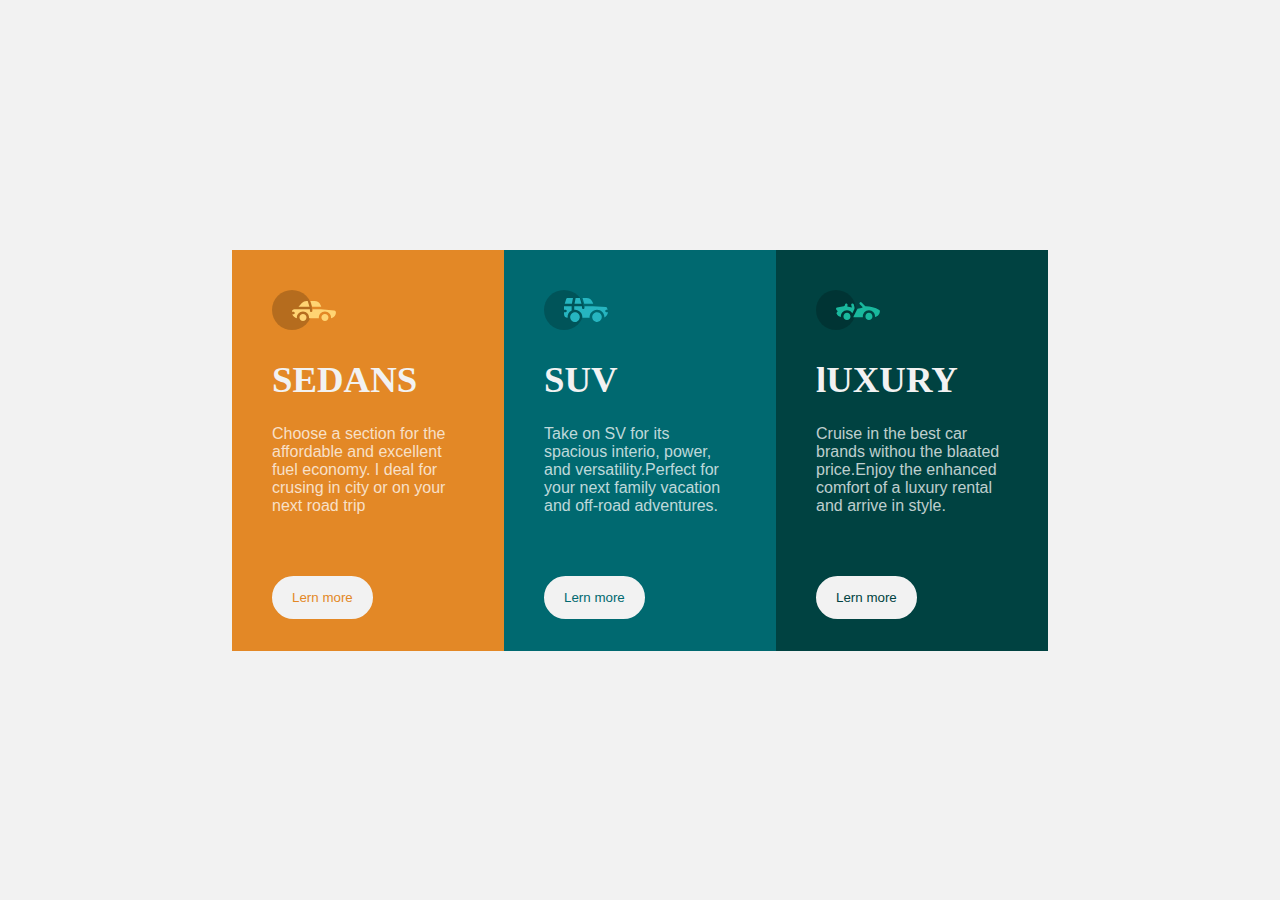
<file: Flex task/new.html>
<!DOCTYPE html>
<html lang="en">

<head>
    <meta charset="UTF-8">
    <meta http-equiv="X-UA-Compatible" content="IE=edge">
    <meta name="viewport" content="width=device-width, initial-scale=1.0">
    <link href="new.css" rel="stylesheet" type="text/css" />
    <title>Document</title>
</head>

<body>

    <div class="container">
        <div class="items">
            <div class="item f">
                <div class="images">
                    <img src="sedans.svg" alt="">
                </div>
                <div class="content">
                    <h1>SEDANS</h1>
                    <p> Choose a section for the affordable and excellent fuel economy. I deal for crusing in city
                        or on your
                        next
                        road trip</p>
                    <button>Lern more</button>

                </div>
            </div>
            <div class="item s">
                <div class="images">
                    <img src="suvs.svg" alt="">
                </div>
                <div class="content">
                    <h1>SUV</h1>
                    <p> Take on SV for its spacious interio, power, and versatility.Perfect for your next family vacation
                        and off-road adventures.</p>
                    <button>Lern more</button>

                </div>
            </div>
            <div class="item t">
                <div class="images">
                    <img src="luxury.svg" alt="">
                </div>
                <div class="content">
                    <h1>lUXURY</h1>
                    <p> Cruise in the best car brands withou the blaated price.Enjoy the enhanced comfort of a luxury rental
                        and arrive in style.</p>
                    <button>Lern more</button>

                </div>
            </div>

        </div>
    </div>


    </div>



</body>

</html>
</file>
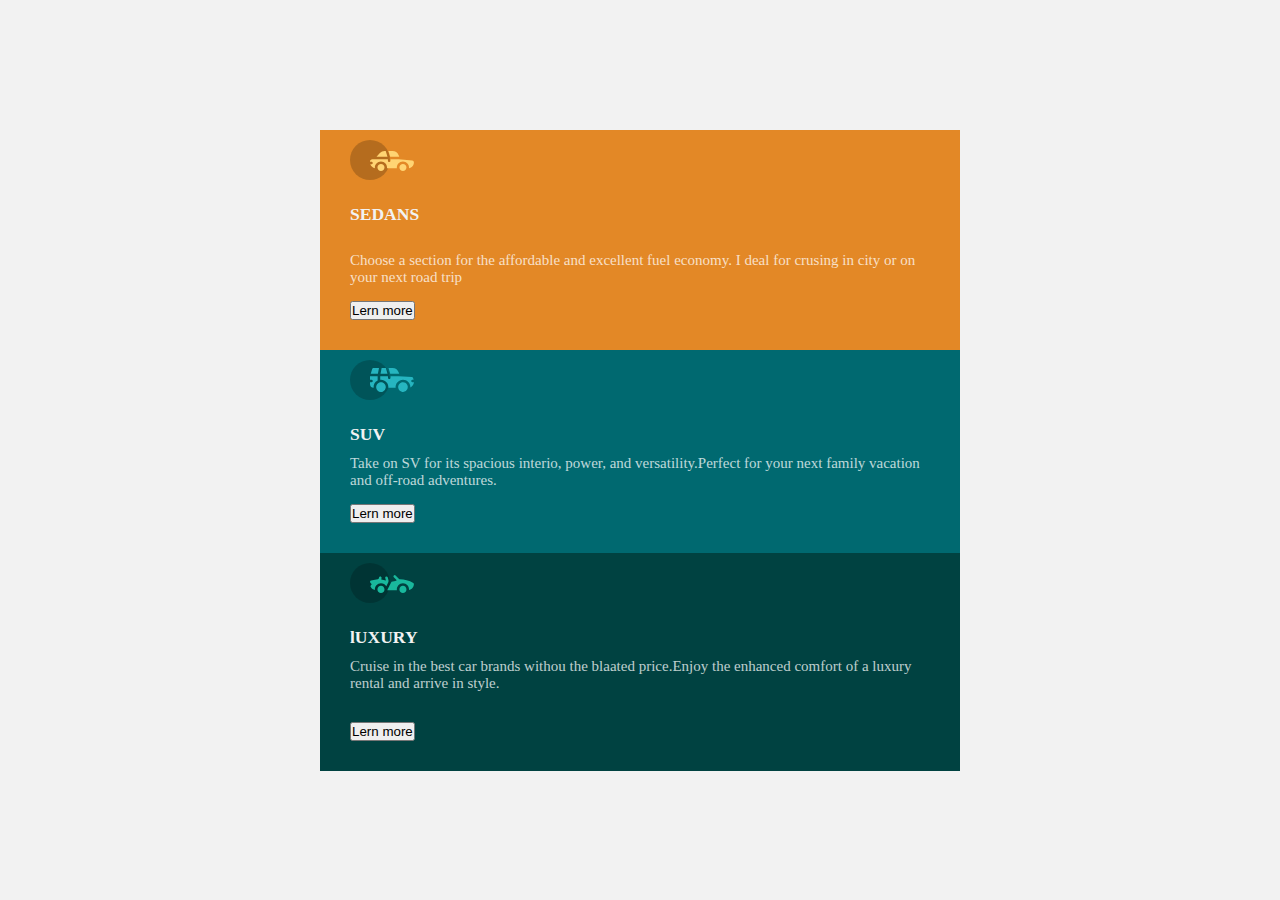
<file: Flex task/practice.html>
<!DOCTYPE html>
<html lang="en">

<head>
    <meta charset="UTF-8">
    <meta http-equiv="X-UA-Compatible" content="IE=edge">
    <meta name="viewport" content="width=device-width, initial-scale=1.0">
    <link href="practice.css" rel="stylesheet" type="text/css" />
    <title>grid</title>
</head>

<body>

    <main>
        <div class="contaner">
            
            <div class="first-colmn">
                <img src="sedans.svg" alt="" srcset="">
                <br>
                <h3>SEDANS</h3>
                <br>
                <p>Choose a section for the affordable and excellent fuel economy. I deal for crusing in city or on your
                    next
                    road trip</p>

                <button class="btn1">Lern more</button>

            </div>

            <div class="sec-colmn">
                <img src="suvs.svg" alt="" srcset="">
                <br>
                <h3>SUV</h3>
                <p> Take on SV for its spacious interio, power, and versatility.Perfect for your next family vacation
                    and off-road adventures.
                </p>
                <button class="btn2">Lern more</button>
            </div>

            <div class="third-colmn">
                <img src="luxury.svg" alt="" srcset="">
                <h3>lUXURY</h3>
                <p>Cruise in the best car brands withou the blaated price.Enjoy the enhanced comfort of a luxury rental
                    and arrive in style.</p>

                </p>
                <button class="btn3">Lern more</button>
            </div>
        </div>


    </main>



</body>

</html>
</file>
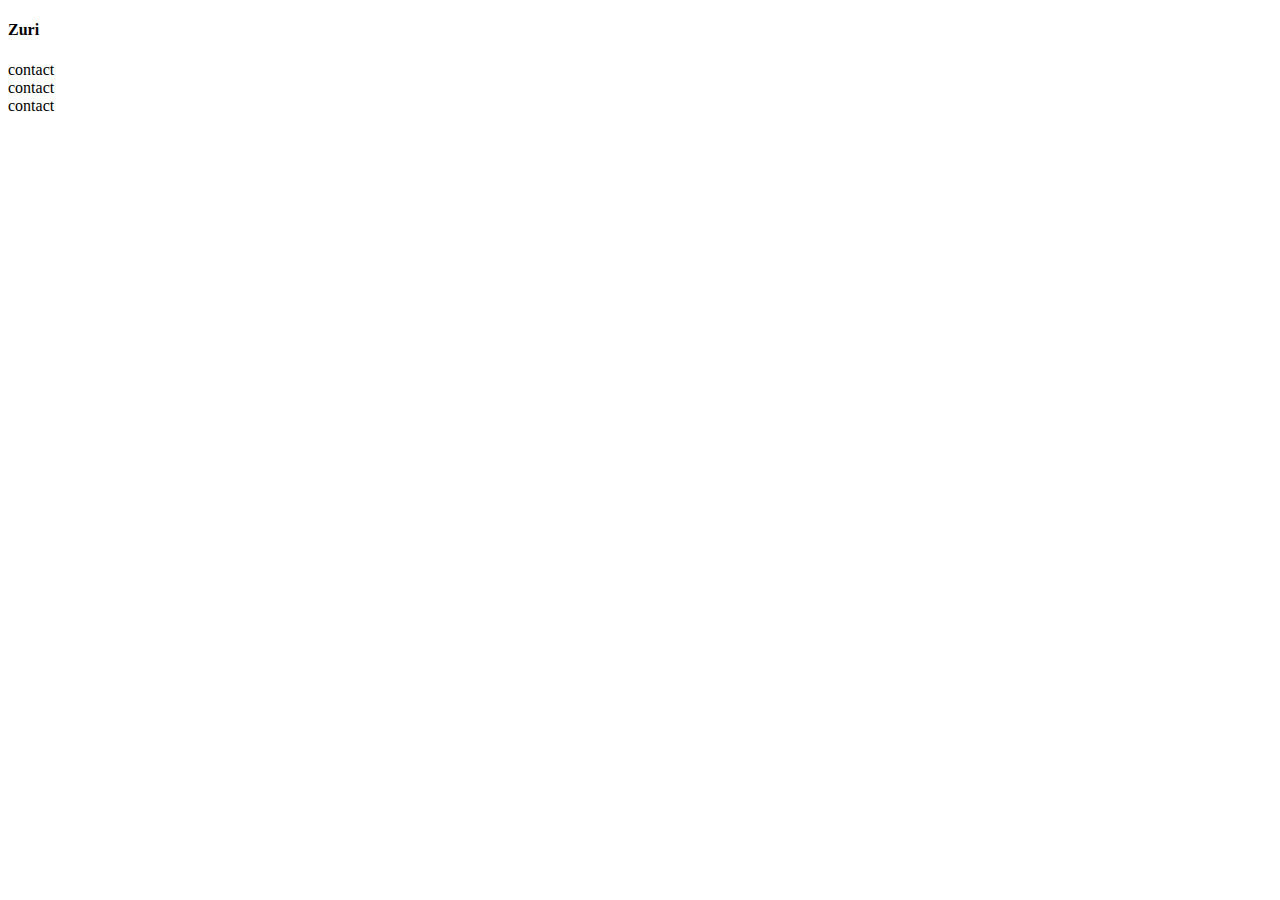
<file: My fort/practice.html>
<!DOCTYPE html>
<html lang="en">
<head>
    <meta charset="UTF-8">
    <meta http-equiv="X-UA-Compatible" content="IE=edge">
    <meta name="viewport" content="width=device-width, initial-scale=1.0">
    <title>Document</title>
</head>
<body>
    <header>
        <h4>Zuri</h4>
        <nav>
<li a href="#">contact</li>
<li a href="#">contact</li>
    <li a href="#">contact</li>
        </nav>
    </header>
</body>
</html>
</file>
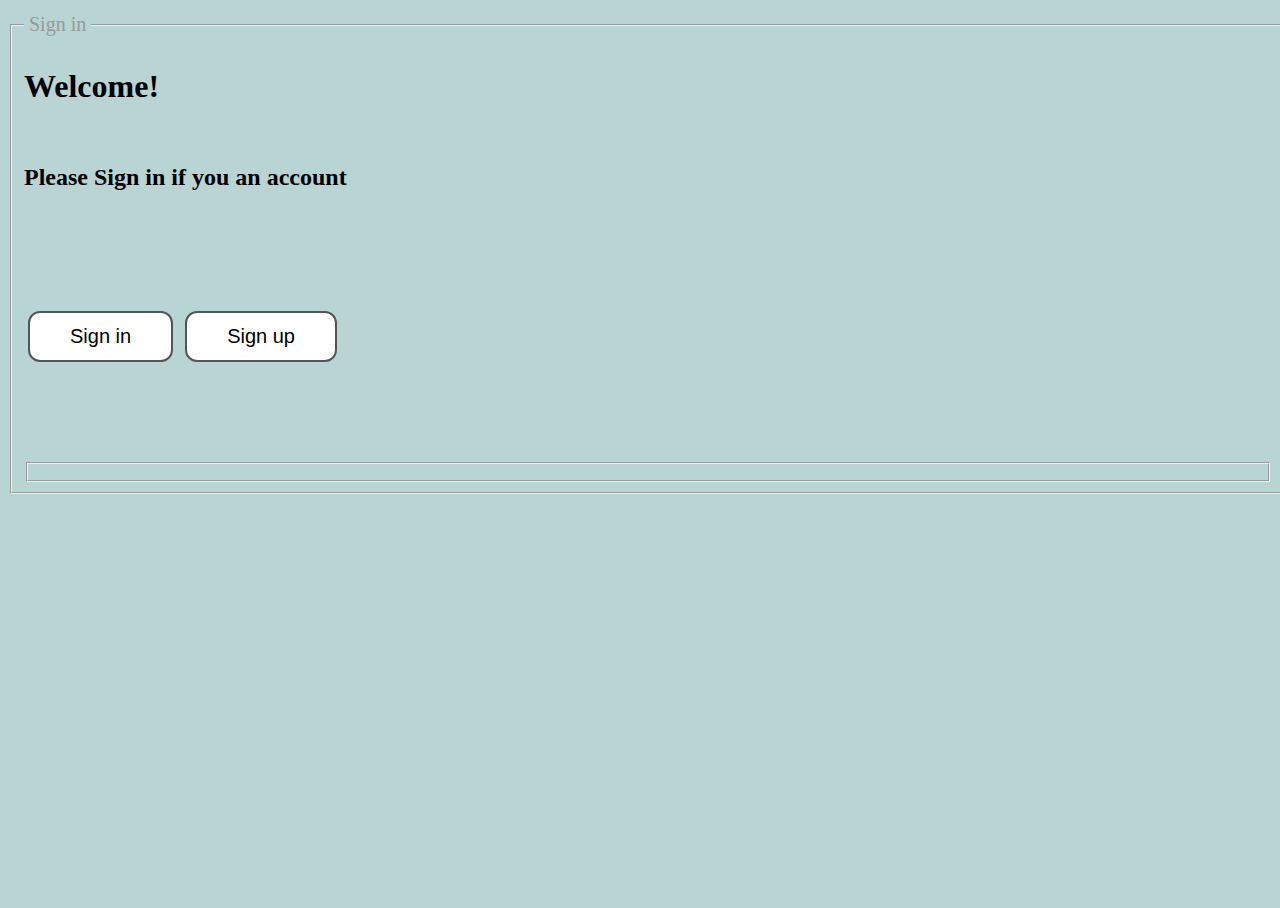
<file: Reg task/reg.html>
<!DOCTYPE html>
<html>

<head>
  <meta charset="utf-8">
  <meta name="viewport" content="width=device-width">
  <title>form</title>
  <link href="style.css" rel="stylesheet" type="text/css" />
</head>

<body>

<fieldset>


  <h1>Welcome!</h1> <br>
  <h2>Please Sign in if you an account</h2>
<legend>Sign in</legend>
  <div>
    <a href="./signin.html"><button class="button button1">Sign in</button></a>

    <a href="./Signup.html" target="_blank"><button class="button button2">Sign up </button> </a>

  </div>
<fieldset>



</body>

</html>
</file>
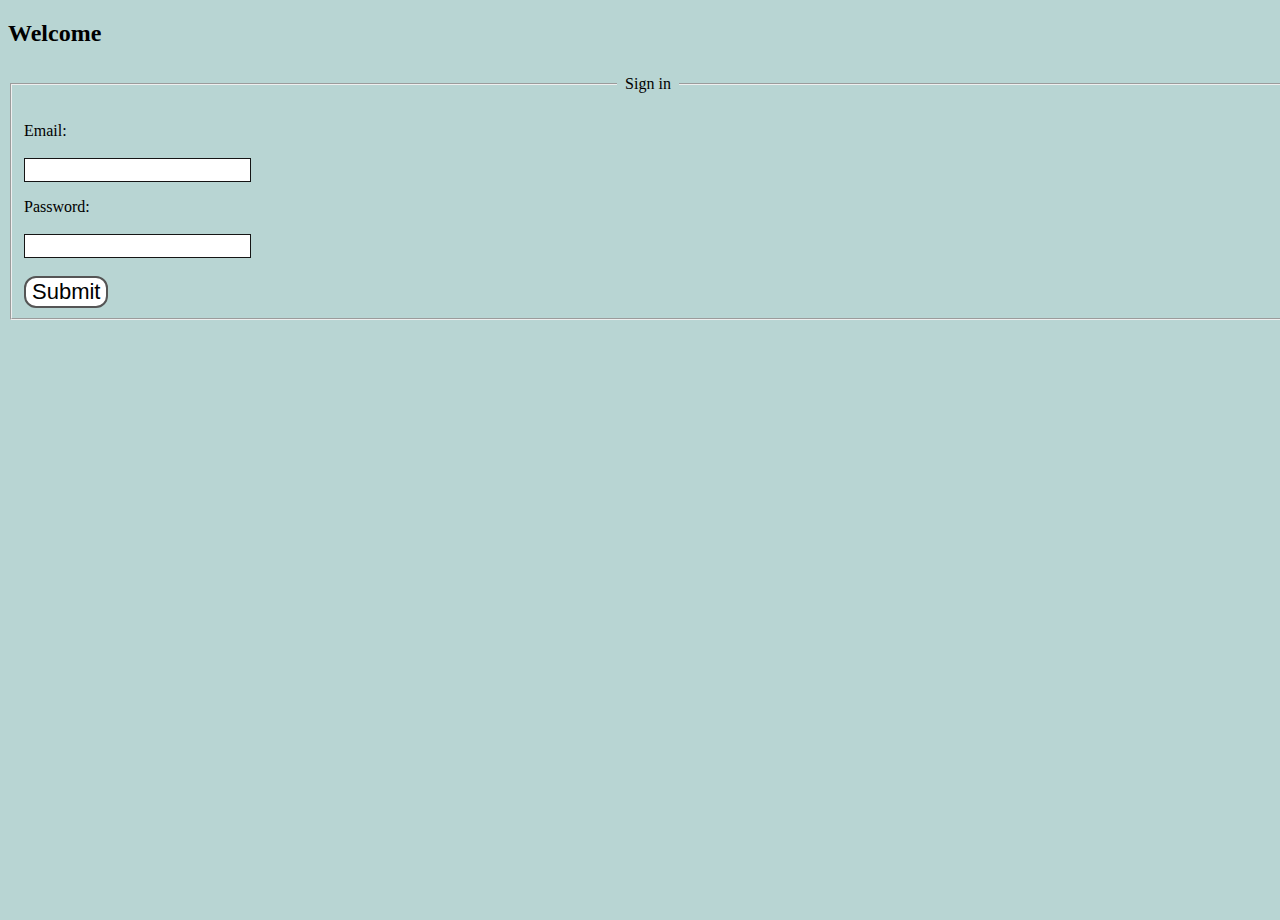
<file: Reg task/signin.html>
<!DOCTYPE html>
<html>

<head>
  <meta charset="utf-8">
  <meta name="viewport" content="width=device-width">
  <title>form</title>
  <link href="signin.css" rel="stylesheet" type="text/css" />
</head>

<body>
  
<h2>Welcome</h2>
<section>

  <form action="/successpage.html" method= "post">
<fieldset>

  <legend>Sign in</legend>
    <label for="email">Email:</label><br>
    <input type="text" id="email" name="email" required><br>
    <label for="pwd">Password:</label><br>
    <input type="password" id="pwd" name="pwd" required><br><br>
    <input type="submit" class="button" value="Submit">
 </fieldset>
 </form>
</section>


</body>
</file>
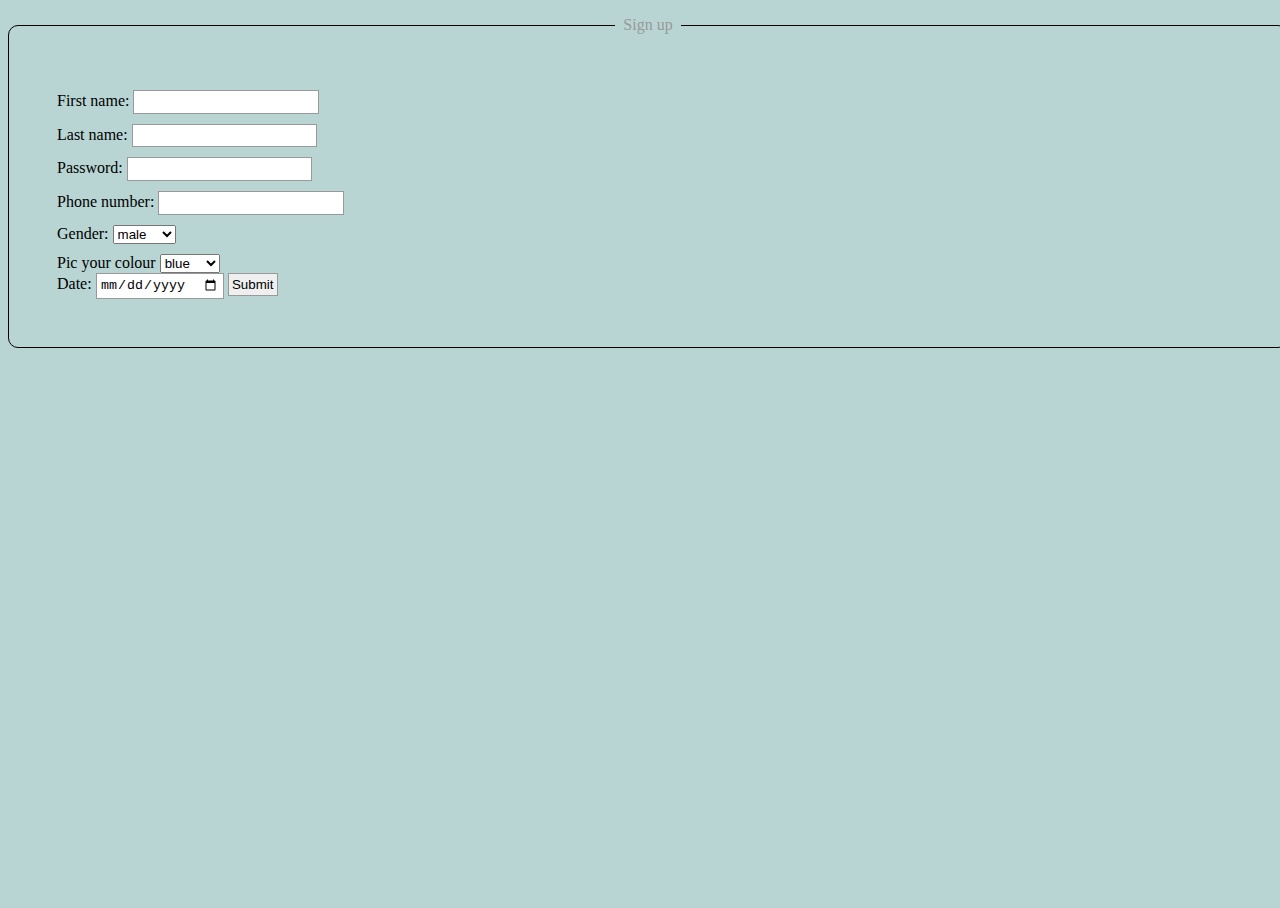
<file: Reg task/Signup.html>
<!DOCTYPE html>
<html>

<head>
  <meta charset="utf-8">
  <meta name="viewport" content="width=device-width">
  <title>form</title>
  <link href="signup.css" rel="stylesheet" type="text/css" />
</head>
<body>


  <section>
 <form action="/successpage.html">


<fieldset>
<legend>Sign up</legend>
   
<label for="fname">First name:</label>
<input type="text" id="fname" name="fname" required>

<div>
<label for="lname">Last name:</label>
<input type="text" id="lname" name="lname" required>
</div>
  <div>      
<label for="pwd">Password:</label>
<input type="password" id="pwd" name="pwd"required >
</div>
  <div>
   <label for="tel">Phone number:</label>
      <input type="tel" id="tel" name="pnumber" required>
  </div>
   <div>
 <label for="gender">Gender:</label>
 <select for="gender" id="gender" required>
<option value="male">male</option>
<option value="female">female </option>
  </div>
</select>
  <div>
<label for="Color">Pic your colour</label>
 <select for="color" id="color" required>
   
  <option value="blue">blue</option>
<option value="yellow">yellow</option>
  <option value="green">green</option>
<option value="black">black</option>
  
</select>
  </div>
  
  
<label for="date">Date:</label>
<input type="date" id="date" name="date" required>

    
<input type="submit" value="Submit">
   
  </fieldset>


  </form>
</section>




</body>
</html>
</file>
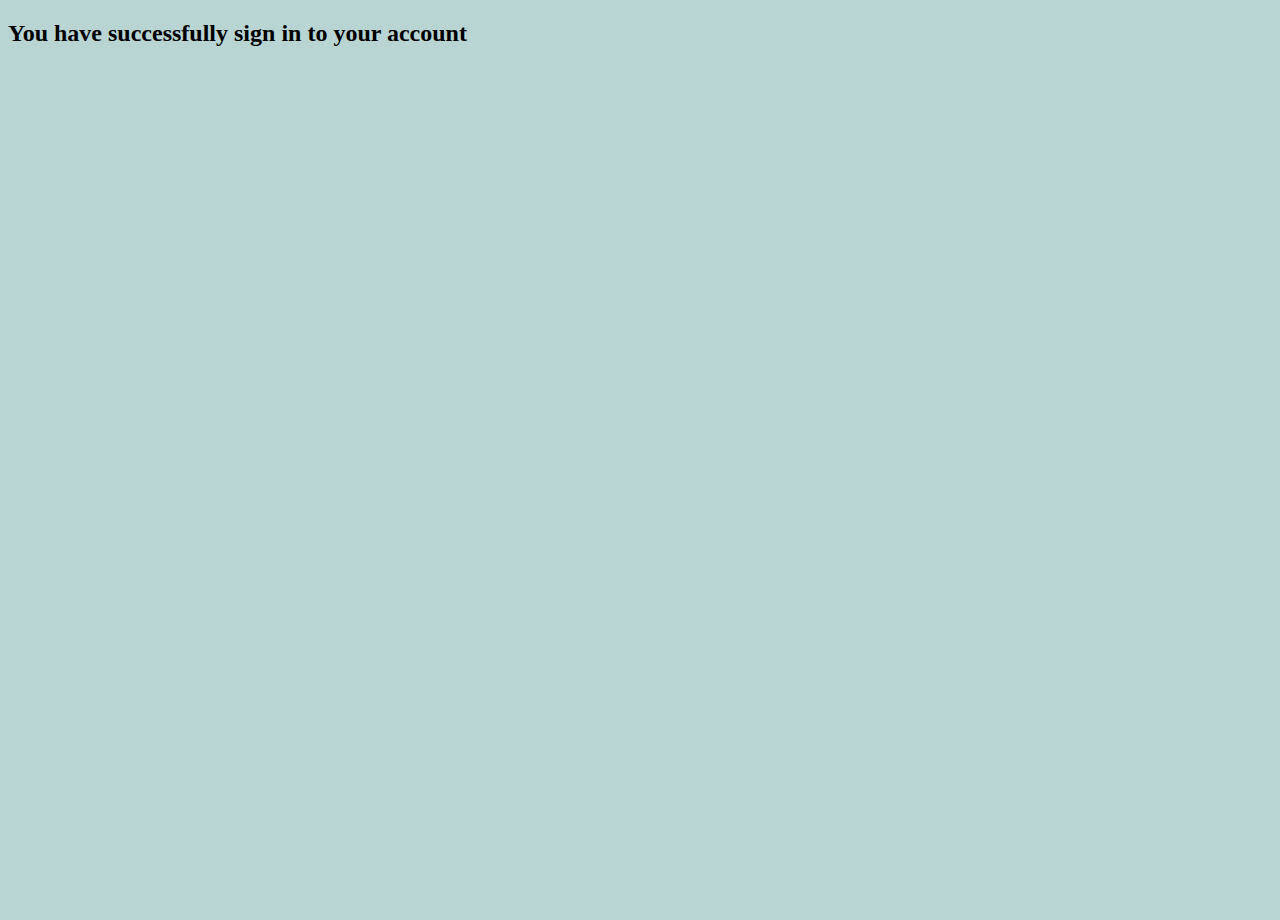
<file: Reg task/successpage.html>
<!DOCTYPE html>
<html>

<head>
  <meta charset="utf-8">
  <meta name="viewport" content="width=device-width">
  <title>form</title>
  <link href="style.css" rel="stylesheet" type="text/css" />
</head>

<body>

  <h2>You have successfully sign in to your account</h2>



</body>
</file>
<file: Flex task/new.css>
* {
  margin: 0;
  box-sizing: border-box;
  padding: 0;
}

/* 
.container{ 
  display: flex;


} */

.items {
  display: flex;
  flex-direction: row;
  background-color: hsl(0, 0%, 95%);
  min-height: 100vh;
  align-items: center;
  justify-content: center;
}
.item {
  background-color: hsl(179, 100%, 13%);
  min-height: 25rem;
  max-width: 17rem;
  padding: 2.5rem;
  position: relative;
}

.item .images {
  margin-bottom: 1.5rem;
}

.item h1 {
  color: hsl(0, 0%, 95%);

  font-size: 2.3rem;
}
.item p {
  color: hsla(0, 0%, 100%, 0.75);
  font-family: "Lexend Deca", sans-serif;
  margin-top: 1.5rem;
  margin-bottom: 6rem;
}
.item button {
  position: absolute;
  background: hsl(0, 0%, 95%);
  border: 2px solid hsl(0, 0%, 95%);
  text-align: center;
  padding: 12px 18px;
  bottom: 0;
  margin-bottom: 2rem;
  border-radius: 30px;
  color: hsl(179, 100%, 13%);
  
}
.f {
  background-color: hsl(31, 77%, 52%);
}

.s {
  background-color: hsl(184, 100%, 22%);
}

.t {
  background-color: hsl(179, 100%, 13%);
}

.f button {
  color: hsl(31, 77%, 52%);
}

.s button {
  color: hsl(184, 100%, 22%);
}

.t button {
  color: hsl(179, 100%, 13%);
}
button:hover{
 background-color: transparent;
color:  hsl(0, 0%, 95%);;
}

@media only screen and (max-width: 375px){
.items{
  flex-direction: column;
  padding: 5rem;
}
.item{
  min-width: none;
}

}
</file>
<file: Flex task/practice.css>
*{
margin: 0;
padding: 0;
box-sizing: border-box;
}

body{
 background-color:  hsl(0, 0%, 95%);
}
main{
      width: 50%;
margin: auto;
display: flex;
justify-content: center;
align-items: center;
height: 100vh;

}
.contaner{
    flex-direction: column;
    display: flex;


}
.first-colmn{
background-color: hsl(31, 77%, 52%);
padding: 2em;
font-size: 15px;
padding-top: 10px;


}
.sec-colmn{
background-color:  hsl(184, 100%, 22%) ;
padding: 2em;
font-size: 15px;
padding-top: 10px;

height: 60%;
}

.third-colmn{
background-color: hsl(179, 100%, 13%) ;
padding: 2em;
font-size: 15px;
padding-top: 10px;

height: 60%;
}

h3{
color:hsl(0, 0%, 95%) ;
padding-bottom: 10px;
padding-top: 20px;
}

p{
    color:  hsla(0, 0%, 100%, 0.75);
    
    padding-bottom: 1em;
    margin: auto;
  
    
}
.btn1 .btn2 .btn3{
    display: flex;
font-size: 15px;
}
</file>
<file: Reg task/style.css>
html, body {
    height: 100%;
    width: 100%;
  }
  
  legend {
  font-size: 1.25em;
  padding: 0.25em;
  color: #999;}
  
  body{background-color:#b8d5d3;}

  button {
  background-color: #4CAF50;
  border: solid black;
  color: white;
  padding: 12px 40px;
  text-align: center;
  text-decoration: none;
  display: inline-block;
  margin: 100px 4px;
  cursor: pointer;
  transition-duration: 0.4s;
  font-size: 20px;
  }
  
    
  .button {border-radius: 12px;}
  .button {background-color: white;
  color: black;
  border: 2px solid #555555;}
  .button {
    justify-content:center;}
  .button1:hover {
    background-color: #555555;
    color: black;
  }
  .button:hover {
   background-color: #555555;
  }
</file>
<file: Reg task/signin.css>
html, body {
    height: 100%;
    width: 100%;
  }
  h2
  {
    color: #000000;
  }
  
  body{background-color:#b8d5d3;}
  
  
  
  legend{
  margin: auto;
  padding: 0.5em;
  color:#000000;
  
  }
  
  input{
  font-size: 17px;
  border:1px solid #151515;} 
  
  
  label{
  display:block;
  margin-top: 1em;
  }
  
  .button {
    border-radius: 12px;
    font-size: 22px;}
  .button {background-color: white;
  color: black;
  border: 2px solid #555555}
  .button{
     justify-content:center;}
  
  .button1:hover {
    background-color: #555555;
    color: black;
  }
</file>
<file: Reg task/signup.css>
html, body {
    height: 100%;
    width: 100%;
  
  }
  body{background-color:#b8d5d3;}
  
  fieldset {
  margin:200em 0;
  padding:3em 3em;
  border: solid 1px #000000;
  border-radius: 10px;
  min-width:200px;
  }
  
  legend{
  margin: auto;
  padding: 0.5em;
  color:#999;
  }
  
  div {
  display: block;
  margin-top: 10px;
  }
  
  input{
  padding: 0.25em;
  border:1px solid #999;
  
  }
  
  fieldset{
    margin: auto;
  }
</file>
